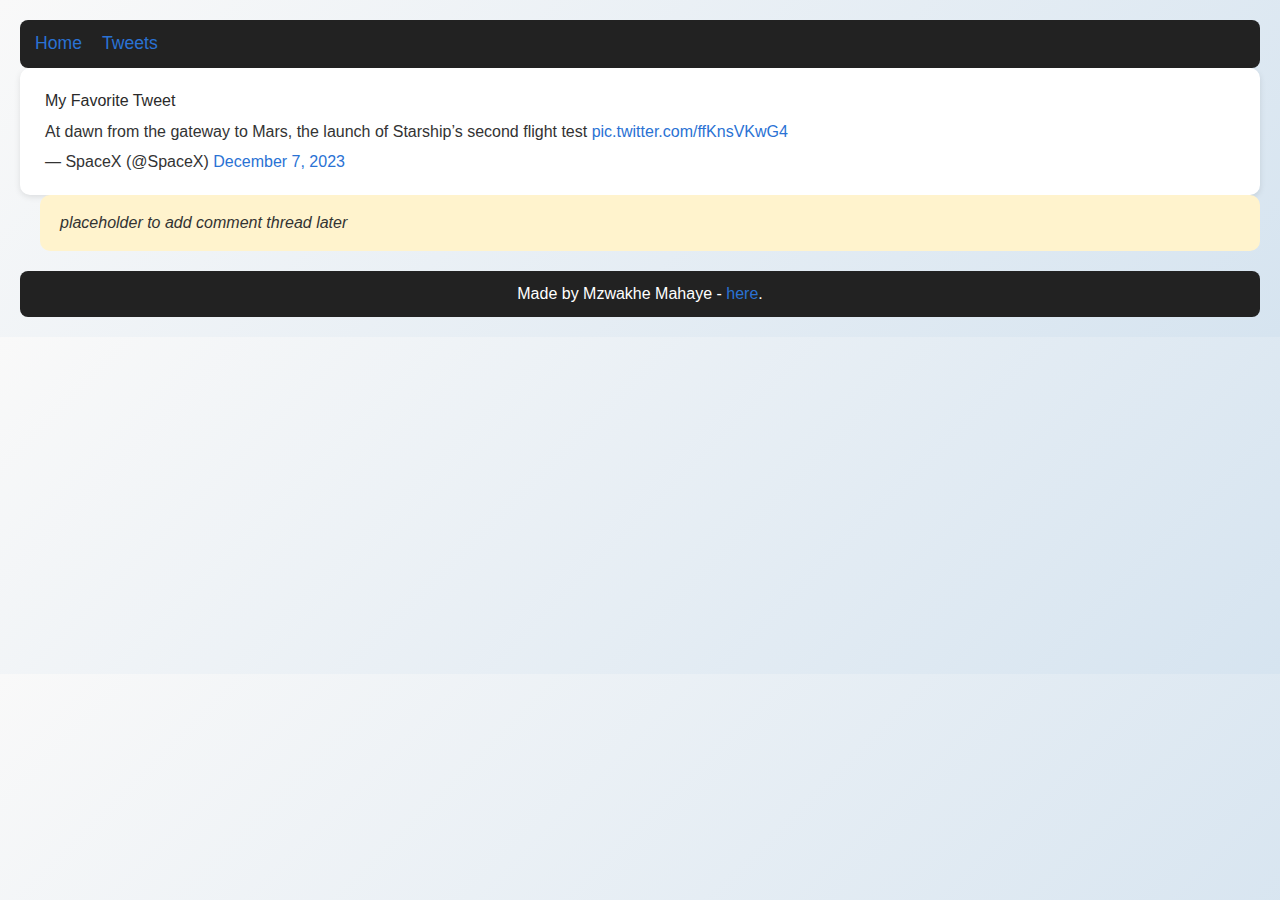
<file: css_basic/tweets.html>
<!DOCTYPE html>
<html lang="en">
<head>
  <meta charset="UTF-8">
  <title>Tweets Page</title>
  <link href="/css_basic/base.css" rel="stylesheet">
  <link href="styles.css" rel="stylesheet">
</head>
<body>

  <!-- Header with navigation -->
  <header>
    <ul>
      <li><a href="index.html">Home</a></li>
      <li><a href="tweets.html">Tweets</a></li>
    </ul>
  </header>

  <!-- Main content -->
  <main>
    <article>
      <h1>My Favorite Tweet</h1>
      <blockquote class="twitter-tweet">
        <p lang="en" dir="ltr">
          At dawn from the gateway to Mars, the launch of Starship’s second flight test 
          <a href="https://t.co/ffKnsVKwG4">pic.twitter.com/ffKnsVKwG4</a>
        </p>
        &mdash; SpaceX (@SpaceX) 
        <a href="https://twitter.com/SpaceX/status/1732824684683784516?ref_src=twsrc%5Etfw">December 7, 2023</a>
      </blockquote> 
      <script async src="https://platform.twitter.com/widgets.js"></script>
    </article>
    <aside>
      <p>placeholder to add comment thread later</p>
    </aside>
  </main>

  <!-- Footer -->
  <footer>
    <p>Made by Mzwakhe Mahaye - <a href="https://github.com/Lungelo957" target="_blank">here</a>.</p>
  </footer>

</body>
</html>
</file>
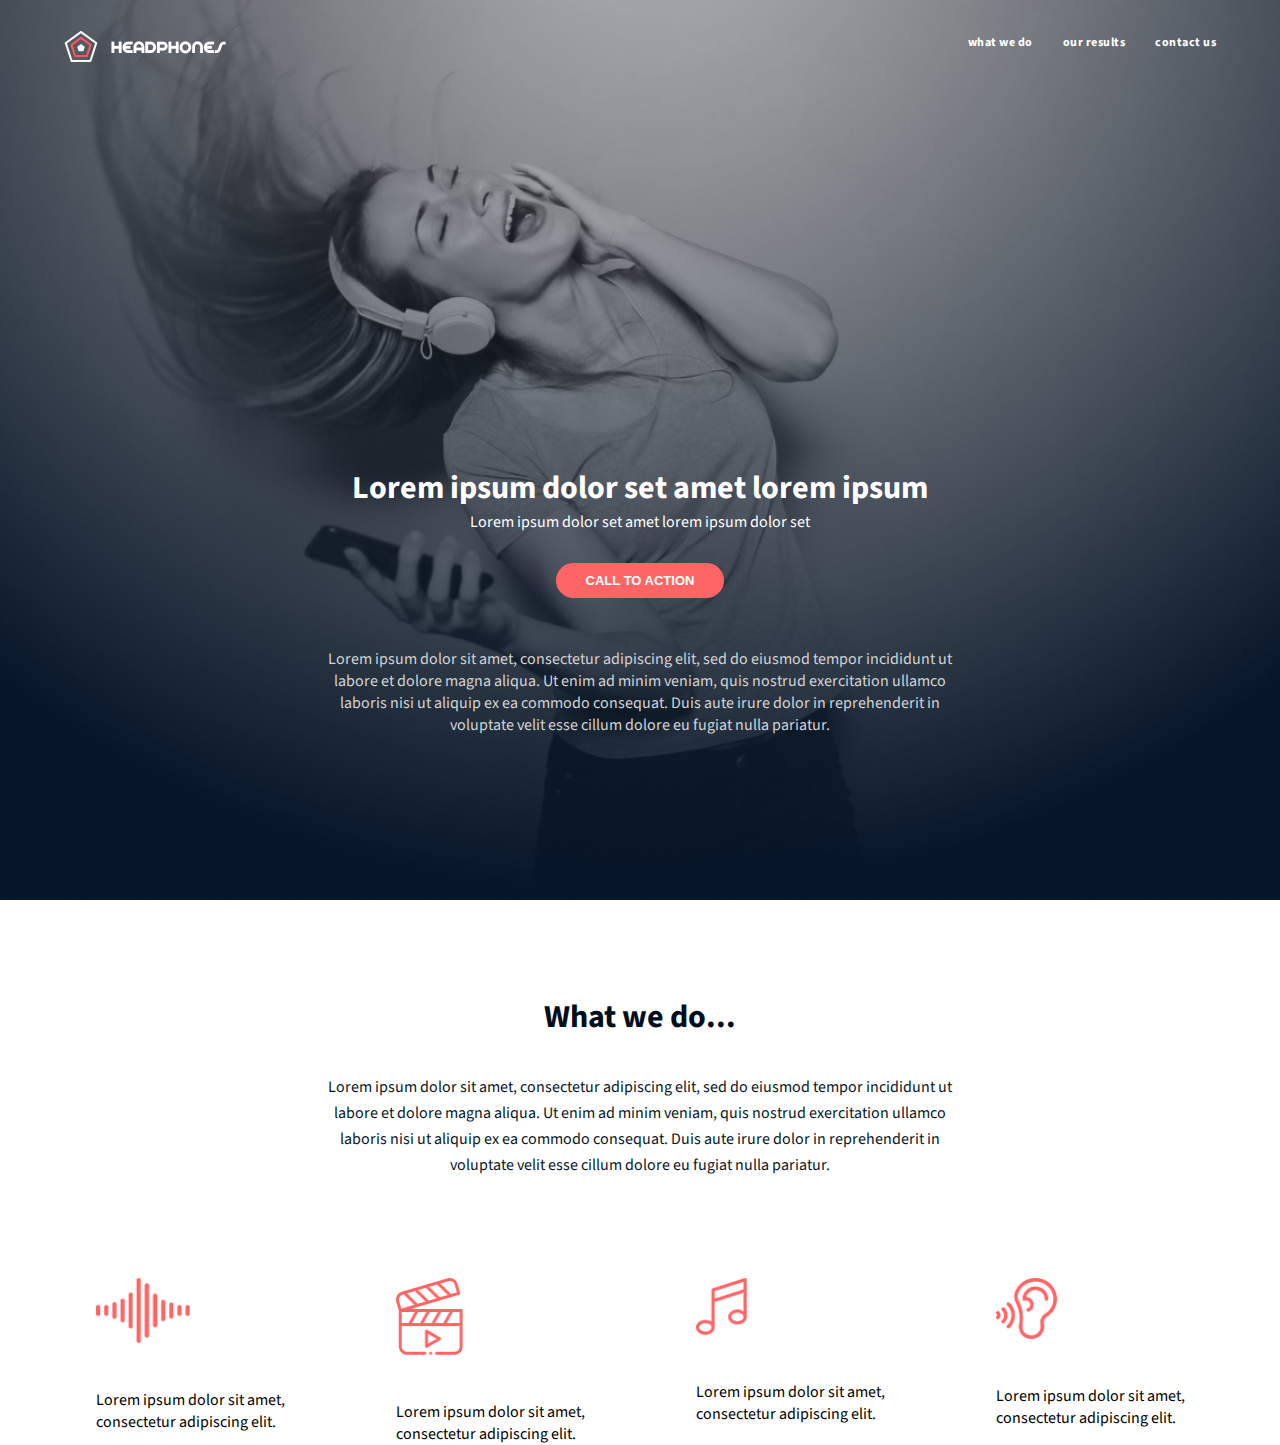
<file: headphones/1-index.html>
<!DOCTYPE html>
<html lang="en">
<head>
  <meta charset="UTF-8">
  <meta name="viewport" content="width=device-width, initial-scale=1.0">
  <title>Document</title>
  <link rel="stylesheet" href="0-styles.css">
  <link rel="stylesheet" href="1-styles.css">
  <link href="https://fonts.googleapis.com/css?family=Source+Sans+Pro:400,700&display=swap" rel="stylesheet">
</head>
<body>
  <header class="main-header">
    <div class="header-container">
      <div class="logo">
        <img src="/headphones/images/logo_headphones.png" alt="Headphones Logo" />
      </div>
      <button class="nav-toggle" aria-label="Open navigation">
        <!-- Hamburger icon with 3 lines -->
        <svg width="28" height="28" viewBox="0 0 28 28" fill="none">
          <rect y="6" width="28" height="3" rx="1.5" fill="#fff"/>
          <rect y="13" width="28" height="3" rx="1.5" fill="#fff"/>
          <rect y="20" width="28" height="3" rx="1.5" fill="#fff"/>
        </svg>
      </button>
      <nav class="main-nav">
        <ul>
          <li><a href="#what-we-do">what we do</a></li>
          <li><a href="#our-results">our results</a></li>
          <li><a href="#contact-us">contact us</a></li>
        </ul>
      </nav>  
    </div>
  </header>

  <main class="hero-section">
    <div class="hero-content">
      <h1>Lorem ipsum dolor set amet lorem ipsum</h1>
      <p class="subtitle">Lorem ipsum dolor set amet lorem ipsum dolor set</p>
      <button class="cta-btn">CALL TO ACTION</button>
      <p class="hero-desc">
        Lorem ipsum dolor sit amet, consectetur adipiscing elit, sed do eiusmod tempor incididunt ut labore et dolore magna aliqua. Ut enim ad minim veniam, quis nostrud exercitation ullamco laboris nisi ut aliquip ex ea commodo consequat. Duis aute irure dolor in reprehenderit in voluptate velit esse cillum dolore eu fugiat nulla pariatur.
      </p>
    </div>
  </main>

  <section class="what-we-do">
    <div class="section-description">
      <h2>What we do...</h2>
      <p>
        Lorem ipsum dolor sit amet, consectetur adipiscing elit, sed do eiusmod tempor incididunt ut labore et dolore magna aliqua. Ut enim ad minim veniam, quis nostrud exercitation ullamco laboris nisi ut aliquip ex ea commodo consequat. Duis aute irure dolor in reprehenderit in voluptate velit esse cillum dolore eu fugiat nulla pariatur.
      </p>
    </div>

    <div class="icon-services">
      <div class="icon-block1">
        <img src="/headphones/images/sound.png" alt="Sound Icon">
        <p>Lorem ipsum dolor sit amet,<br>consectetur adipiscing elit.</p>
      </div>
      
      <div class="icon-block2">
        <img src="/headphones/images/video icon.png" alt="Video Icon">
        <p>Lorem ipsum dolor sit amet,<br>consectetur adipiscing elit.</p>
      </div>

      <div class="icon-block3">
        <img src="/headphones/images/music icon.png" alt="Music Icon">
        <p>Lorem ipsum dolor sit amet,<br>consectetur adipiscing elit.</p>
      </div>

      <div class="icon-block4">
        <img src="/headphones/images/listen icon.png" alt="Hearing Icon">
        <p>Lorem ipsum dolor sit amet,<br>consectetur adipiscing elit.</p>
      </div>
    </div>
    
  </section>

  <script>
    document.addEventListener('DOMContentLoaded', function () {
  const navToggle = document.querySelector('.nav-toggle');
  const mainNav = document.querySelector('.main-nav');
  navToggle.addEventListener('click', function () {
    mainNav.classList.toggle('open');
  });
});
  </script>
</body>
</html>
</file>
<file: css_basic/styles.css>
/* === General Styles === */
body {
  font-family: 'Segoe UI', Tahoma, Geneva, Verdana, sans-serif;
  background: linear-gradient(135deg, #f9f9f9, #d6e4f0);
  color: #333;
  padding: 20px;
}

a {
  text-decoration: none;
  color: #2a72d4;
}

a:hover {
  color: #1953a1;
}

/* === Header Styles === */
header {
  background-color: #222;
  padding: 15px;
  color: white;
  border-radius: 8px;
}

header ul {
  list-style: none;
  display: flex;
  align-items: center;
  gap: 20px;
  padding: 0;
  margin: 0;
}

header li {
  font-size: 1.1rem;
}

.logo {
  font-size: 2rem;
  color: #ffd700;
}

/* === Article Content === */
article {
  background: white;
  padding: 25px;
  border-radius: 10px;
  box-shadow: 0 2px 6px rgba(0,0,0,0.1);
}

article h1, h2, h3 {
  margin-bottom: 10px;
  color: #2a2a2a;
}

article p {
  margin-bottom: 10px;
  line-height: 1.6;
}

/* === Image === */
article img {
  width: 200px;
  display: block;
  margin-top: 15px;
  border-radius: 8px;
}

/* === Table === */
table {
  width: 100%;
  margin-top: 20px;
  border: 1px solid #ccc;
  border-radius: 8px;
  overflow: hidden;
}

th, td {
  padding: 10px;
  text-align: left;
}

thead {
  background-color: #f0f0f0;
  font-weight: bold;
}

/* === Aside === */
aside {
  padding: 20px;
  background-color: #fff3cd;
  border-radius: 10px;
  margin-left: 20px;
  font-style: italic;
}

/* === Footer === */
footer {
  background-color: #222;
  color: white;
  text-align: center;
  padding: 15px;
  border-radius: 8px;
  margin-top: 20px;
}

/* === Responsive Tweaks === */
@media (max-width: 768px) {
  main {
    flex-direction: column;
  }

  aside {
    margin-left: 0;
    margin-top: 15px;
  }
}
</file>
<file: css_basic/base.css>
/* Eric Meyer's Reset CSS v2.0 (public domain) */
html, body, div, span, applet, object, iframe,
h1, h2, h3, h4, h5, h6, p, blockquote, pre,
a, abbr, acronym, address, big, cite, code,
del, dfn, em, img, ins, kbd, q, s, samp,
small, strike, strong, sub, sup, tt, var,
b, u, i, center,
dl, dt, dd, ol, ul, li,
fieldset, form, label, legend,
table, caption, tbody, tfoot, thead, tr, th, td,
article, aside, canvas, details, embed,
figure, figcaption, footer, header, hgroup,
menu, nav, output, ruby, section, summary,
time, mark, audio, video {
  margin: 0;
  padding: 0;
  border: 0;
  font-size: 100%;
  font: inherit;
  vertical-align: baseline;
}
/* HTML5 display-role reset for older browsers */
article, aside, details, figcaption, figure,
footer, header, hgroup, menu, nav, section {
  display: block;
}
body {
  line-height: 1;
}
ol, ul {
  list-style: none;
}
blockquote, q {
  quotes: none;
}
blockquote:before, blockquote:after,
q:before, q:after {
  content: '';
  content: none;
}
table {
  border-collapse: collapse;
  border-spacing: 0;
}
</file>
<file: headphones/0-styles.css>
/* Reset some default styles */
body, h1, p, ul, li, button {
  margin: 0;
  padding: 0;
  box-sizing: border-box;
}

/* Use Source Sans Pro */
body {
  font-family: 'Source Sans Pro', Arial, sans-serif;
  background: #ffffff;
  color: #000000;
}

/* HEADER */
.main-header {
  width: 100%;
  position: absolute;
  top: 0;
  left: 0;
  z-index: 10;
  background: transparent;
}

.header-container {
  width: 90%;
  max-width: 1200px;
  margin: 0 auto;
  display: flex;
  justify-content: space-between;
  align-items: flex-start;
  padding: 30px 0 0 0;
}

.logo {
  display: flex;
  align-items: center;
  gap: 10px;
}

.logo img {
  width: auto;
  height: 32px;
}

.main-nav ul {
  display: flex;
  gap: 30px;
  list-style: none;
}

.main-nav a {
  color: #fff;
  text-decoration: none;
  font-size: 12px;
  font-weight: bold;
  letter-spacing: 0.5px;
  transition: color 0.3s;
}

.main-nav a:hover {
  color: #ff5e6c;
}

/* HERO SECTION */
.hero-section {
  height: 100vh;
  width: auto;
  background: 
    url('/alx_html_css/headphones/images/headphones_hero_1.jpg') center center/cover no-repeat;
  display: flex;
  align-items: center;
  justify-content: center;
  text-align: center;
  
}

.hero-content {
  max-width: 637px;
  margin-top: 150px;
  color: #fff;
}

.hero-content h1 {
  font-size: 32px;
  font-weight: bold;
}

.hero-content .subtitle {
  font-size: 16px;
  margin-bottom: 30px;
}

.cta-btn {
  background: #ff5e6c;
  color: #fff;
  border: none;
  border-radius: 20px;
  padding: 10px 30px;
  font-size: 13px;
  font-weight: bold;
  cursor: pointer;
  margin-bottom: 30px;
  transition: background 0.2s;
}

.cta-btn:hover {
  background: #e14c5a;
}

.hero-desc {
  font-size: 16px;
  color: #d3d3d3;
  margin-top: 20px;
}

/* Hamburger button styles */
.nav-toggle {
  display: none;
  flex-direction: column;
  justify-content: center;
  width: 30px;
  height: 30px;
  background: none;
  border: none;
  cursor: pointer;
  z-index: 20;
}

.nav-toggle .bar {
  width: 100%;
  height: 4px;
  background: #fff;
  margin: 4px 0;
  border-radius: 2px;
  transition: 0.3s;
}

/* RESPONSIVE STYLES */
@media (max-width: 900px) {
  .header-container {
    width: 98%;
    padding: 20px 0 0 0;
  }
  .hero-content {
    max-width: 90%;
    padding: 24px 10px 16px 10px;
  }
}

@media (max-width: 480px) {
  .header-container {
    flex-direction: row;
    align-items: center;
    width: 98%;
    padding: 10px 0 0 0;
  }

  .logo {
    margin-top: 16px;
    justify-content: center;
    width: 100%;
    display: flex;
  }

  .main-nav ul {
    flex-direction: column;
    gap: 10px;
    margin-top: 0;
    margin-left: 60px;
    align-items: flex-start;
    justify-content: center;
    display: flex;
    width: 100%;
    text-align: center;
  }

  .main-nav a {
    font-size: 13px;
    padding: 4px 0;
  }

  .hero-section {
    padding-top: 80px;
    padding-bottom: 40px;
    min-height: 350px;
  }

  .hero-content {
    margin-top: 120px;
    max-width: 100%;
  }

  .hero-content h1 {
    font-size: 32px;
    margin-bottom: 8px;
  }

  .hero-content .subtitle {
    font-size: 16px;
    margin-bottom: 18px;
  }

  .cta-btn {
    width: 162px;
    height: 44px;
    padding: 12px 0;
    font-size: 14px;
    margin-bottom: 18px;

  }

  .hero-desc {
    font-size: 16px;
    margin-top: 12px;
  }

  /* Responsive nav styles */
  .nav-toggle {
    display: flex;
    position: fixed;
    top: 24px;
    left: 24px;
    z-index: 100;
    background: none;
    border: none;
    padding: 0;
  }

  .main-nav {
    position: fixed;
    top: 0;
    left: -220px;
    width: 220px;
    height: 100vh;
    transition: left 0.3s;
    z-index: 99;
    display: flex;
    flex-direction: column;
    align-items: center;
    padding-top: 80px;
  }
  .main-nav.open {
    left: 0;
  }
  .main-nav ul {
    flex-direction: column;
    width: 100%;
    align-items: center;
    gap: 20px;
  }
  .main-nav ul li {
    width: 100%;
  }
  .main-nav ul li a {
    display: block;
    width: 100%;
    text-align: center;
    padding: 12px 0;
    font-size: 16px;
  }
}
</file>
<file: headphones/1-styles.css>
/* Reset some default styles */
body, h1, p, ul, li, button {
  margin: 0;
  padding: 0;
  box-sizing: border-box;
}

/* Use Source Sans Pro */
body {
  font-family: 'Source Sans Pro', Arial, sans-serif;
  background: #ffffff;
  color: #000000;
}

/* HEADER */
.main-header {
  width: 100%;
  position: absolute;
  top: 0;
  left: 0;
  z-index: 10;
  background: transparent;
}

.header-container {
  width: 90%;
  max-width: 1200px;
  margin: 0 auto;
  display: flex;
  justify-content: space-between;
  align-items: flex-start;
  padding: 30px 0 0 0;
}

.logo {
  display: flex;
  align-items: center;
  gap: 10px;
}

.logo img {
  width: auto;
  height: 32px;
}

.main-nav ul {
  display: flex;
  gap: 30px;
  list-style: none;
}

.main-nav a {
  color: #fff;
  text-decoration: none;
  font-size: 12px;
  font-weight: bold;
  letter-spacing: 0.5px;
  transition: color 0.9s;
}

.main-nav a:hover {
  color: #ff5e6c;
}

/* HERO SECTION */
.hero-section {
  height: 100vh;
  width: auto;
  background: 
    url('/headphones/images/headphones_hero_1.jpg') center center/cover no-repeat;
  display: flex;
  align-items: center;
  justify-content: center;
  text-align: center;
  
}

.hero-content {
  max-width: 637px;
  margin-top: 300px;
  color: #fff;
}

.hero-content h1 {
  font-size: 32px;
  font-weight: bold;
}

.hero-content .subtitle {
  font-size: 16px;
  margin-bottom: 30px;
}

.cta-btn {
  background: #ff6565;
  color: #fff;
  border: none;
  border-radius: 20px;
  padding: 10px 30px;
  font-size: 13px;
  font-weight: bold;
  cursor: pointer;
  margin-bottom: 30px;
  transition: background 0.2s;
}

.cta-btn:hover {
  background: #e14c5a;
}

.hero-desc {
  font-size: 16px;
  color: #d3d3d3;
  margin-top: 20px;
}

/* Hamburger button styles */
.nav-toggle {
  display: none;
  flex-direction: column;
  justify-content: center;
  width: 30px;
  height: 30px;
  background: none;
  border: none;
  cursor: pointer;
  z-index: 20;
}

.nav-toggle .bar {
  width: 100%;
  height: 4px;
  background: #fff;
  margin: 4px 0;
  border-radius: 2px;
  transition: 0.3s;
}

/* WHAT WE DO SECTION */
.section-description p {
  font-style: normal;
  font-weight: 400;
  font-size: 16px;
  line-height: 26px;
  text-align: center;
  color: #071629;
  width: 650px;
  margin-left: auto;
  margin-right: auto;
  max-width: 700px;
  margin-top: 40px;
}
.section-description h2 {
  font-style: normal;
  font-weight: 700;
  font-size: 32px;
  line-height: 34px;
  text-align: center;
  color: #020E1D;
  margin-bottom: 20px;
  margin-top: 100px;
}

.icon-block1 img {
  width: 94.2px;
  height: 65.36px;
  margin-bottom: 40px;
}
.icon-block2 img {
  width: 67.59px;
  height: 76.8px;
  margin-bottom: 40px;
}
.icon-block3 img {
  width: 51.66px;
  height: 57.27px;
  margin-bottom: 40px;
}
.icon-block4 img {
  width: 61.43px;
  height: 61.44px;
  margin-bottom: 40px;
}

.icon-services {
  display: flex;
  justify-content: space-around;
  flex-wrap: wrap;
  max-width: 1200px;
  margin: 0 auto;
  margin-top: 100px;
}

/* RESPONSIVE STYLES */
@media (max-width: 900px) {
  .header-container {
    width: 98%;
    padding: 20px 0 0 0;
  }
  .hero-content {
    max-width: 90%;
    padding: 24px 10px 16px 10px;
  }
}

@media (max-width: 480px) {
  .header-container {
    flex-direction: row;
    align-items: center;
    width: 98%;
    padding: 10px 0 0 0;
  }

  .logo {
    margin-top: 16px;
    justify-content: center;
    width: 100%;
    display: flex;
  }

  .main-nav ul {
    flex-direction: column;
    gap: 10px;
    margin-top: 0;
    margin-left: 60px;
    align-items: flex-start;
    justify-content: center;
    display: flex;
    width: 100%;
    text-align: center;
  }

  .main-nav a {
    font-size: 13px;
    padding: 4px 0;
  }

  .hero-section {
    padding-top: 80px;
    padding-bottom: 40px;
    min-height: 350px;
  }

  .hero-content {
    margin-top: 120px;
    max-width: 100%;
  }

  .hero-content h1 {
    font-size: 32px;
    margin-bottom: 8px;
  }

  .hero-content .subtitle {
    font-size: 16px;
    margin-bottom: 18px;
  }

  .cta-btn {
    width: 162px;
    height: 44px;
    padding: 12px 0;
    font-size: 14px;
    margin-bottom: 18px;

  }

  .hero-desc {
    font-size: 16px;
    margin-top: 12px;
  }

  /* Responsive nav styles */
  .nav-toggle {
    display: flex;
    position: fixed;
    top: 24px;
    left: 24px;
    z-index: 100;
    background: none;
    border: none;
    padding: 0;
  }

  .main-nav {
    position: fixed;
    top: 0;
    left: -220px;
    width: 220px;
    height: 100vh;
    transition: left 0.3s;
    z-index: 99;
    display: flex;
    flex-direction: column;
    align-items: center;
    padding-top: 80px;
  }
  .main-nav.open {
    left: 0;
  }
  .main-nav ul {
    flex-direction: column;
    width: 100%;
    align-items: center;
    gap: 20px;
  }
  .main-nav ul li {
    width: 100%;
  }
  .main-nav ul li a {
    display: block;
    width: 100%;
    text-align: center;
    padding: 12px 0;
    font-size: 16px;
  }
}
</file>
